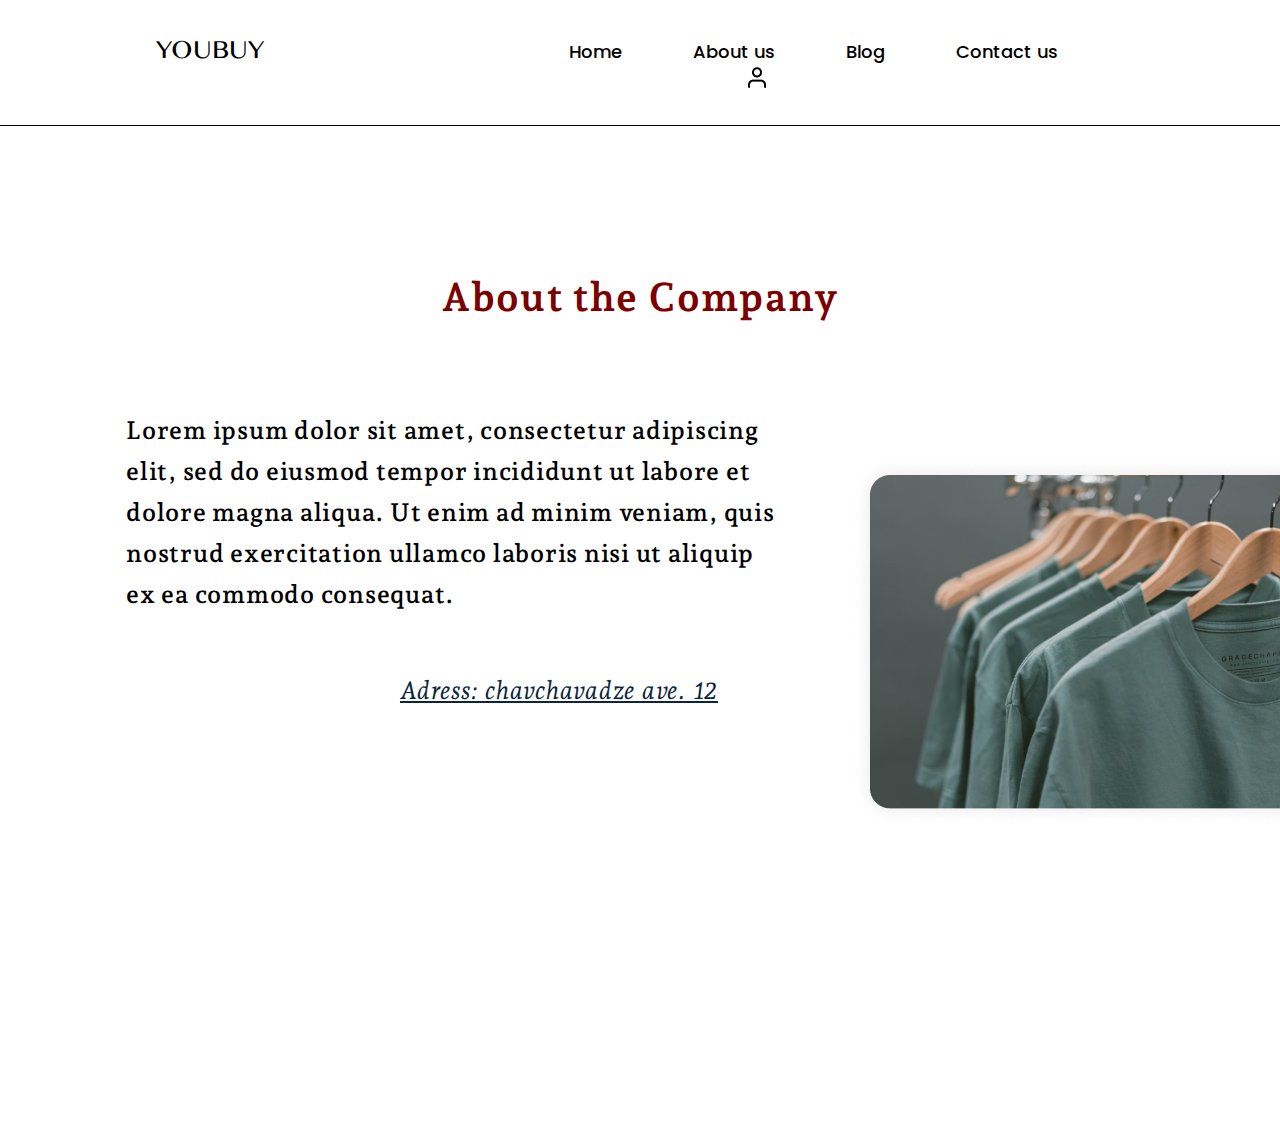
<file: about.html>
<!DOCTYPE html>
<html lang="en">
  <head>
    <meta charset="UTF-8" />
    <meta http-equiv="X-UA-Compatible" content="IE=edge" />
    <meta name="viewport" content="width=device-width, initial-scale=1.0" />
    <link rel="stylesheet" href="assets/css/style.css" />
    <title>about</title>
  </head>
  <body>
    <header>
      <nav>
          <div class="name">
              <a href="./index.html">youbuy</a>
          </div>
        <ul>
          <li>
            <a href="./index.html">Home</a>
          </li>
          <li>
            <a href="./about.html">About us</a>
          </li>
          <li>
            <a href="./blog.html">Blog</a>
          </li>
          <li>
            <a href="./contact.html">Contact us</a>
          </li>
          <li class="profile">
              <a href="./profile.html"><img src="assets/images/icon, user.png" alt="icon"></a>
            </li>
        </ul>
      </nav>
    </header>
    <main>
      
      <section>
        <h1>About the Company</h1>
        <p class="text">
          Lorem ipsum dolor sit amet, consectetur adipiscing elit, sed do
          eiusmod tempor incididunt ut labore et dolore magna aliqua. Ut enim ad
          minim veniam, quis nostrud exercitation ullamco laboris nisi ut
          aliquip ex ea commodo consequat.
        </p>
        <address class="adrss">Adress: chavchavadze ave. 12</address>
      </section>

      <figure>
        <img class="shirt" src="assets/images/photo.png" alt="shirt" />
      </figure>
    </main>
  </body>
</html>
</file>
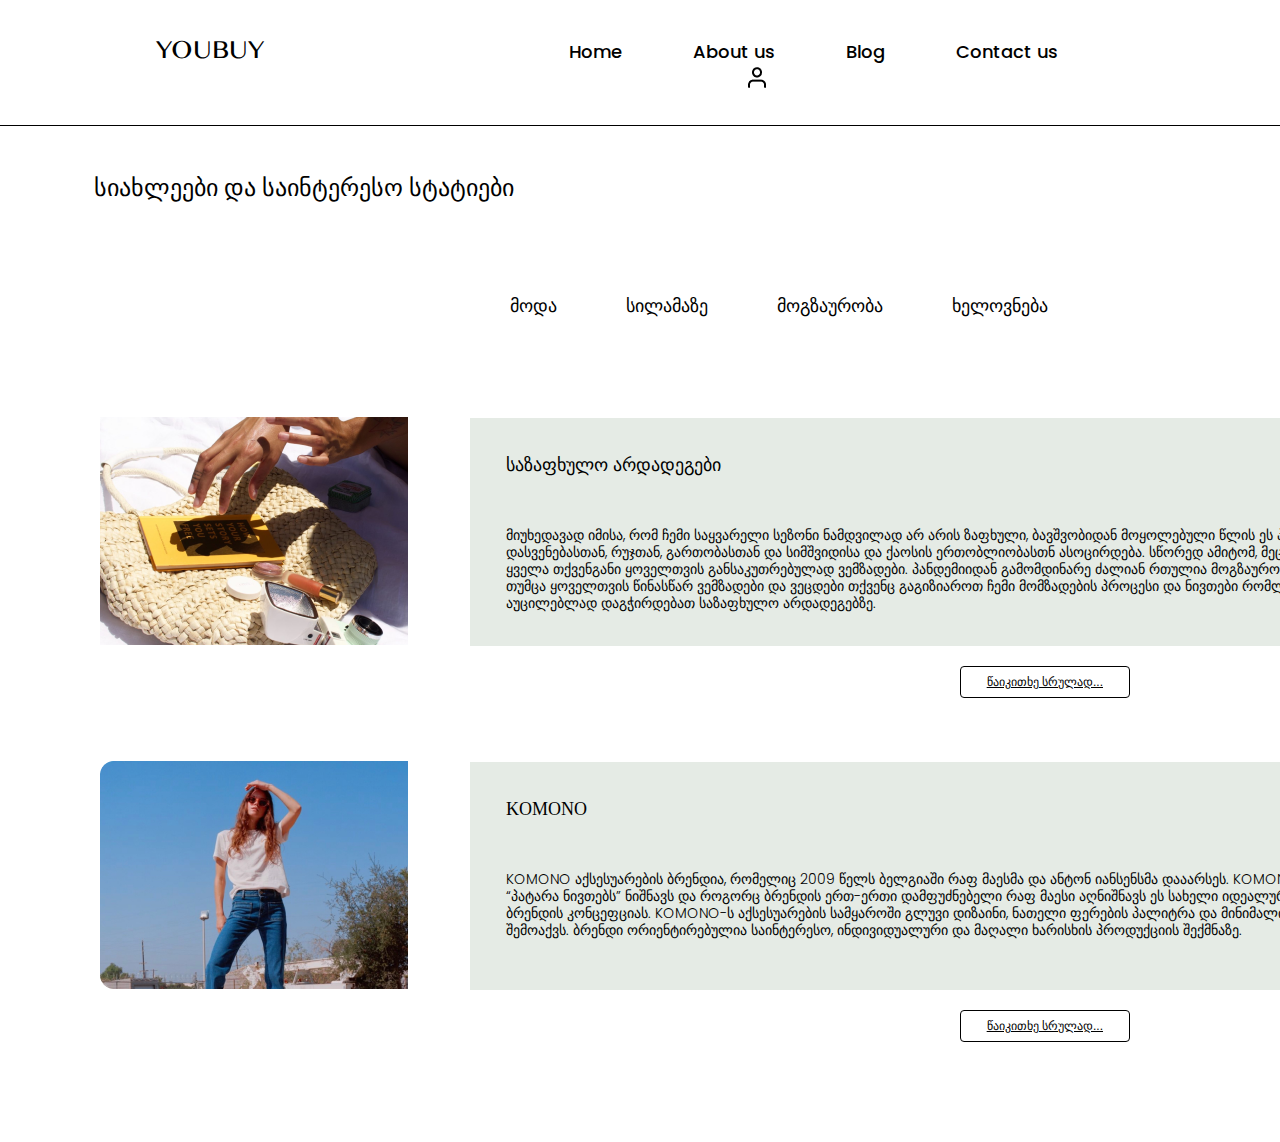
<file: blog.html>
<!DOCTYPE html>
<html lang="en">
  <head>
    <meta charset="UTF-8" />
    <meta http-equiv="X-UA-Compatible" content="IE=edge" />
    <meta name="viewport" content="width=device-width, initial-scale=1.0" />
    <link rel="stylesheet" href="assets/css/style.css" />
    <title>blog</title>
  </head>

  <body>
    <header>
      <nav>
          <div class="name">
              <a href="./index.html">youbuy</a>
          </div>
        <ul>
          <li>
            <a href="./index.html">Home</a>
          </li>
          <li>
            <a href="./about.html">About us</a>
          </li>
          <li>
            <a href="./blog.html">Blog</a>
          </li>
          <li>
            <a href="./contact.html">Contact us</a>
          </li>
          <li class="profile">
              <a href="./profile.html"><img src="assets/images/icon, user.png" alt="icon"></a>
            </li>
        </ul>
      </nav>
    </header>

    <main>
      <h3 class="page-header">სიახლეები და საინტერესო სტატიები</h3>
      <nav class="list-group">
        <ul>
          <li>მოდა</li>
          <li>სილამაზე</li>
          <li>მოგზაურობა</li>
          <li>ხელოვნება</li>
        </ul>
      </nav>

      <section>
        <div class="img">
          <img src="assets/images/IMG_2714-1200x1200 1.png" alt="img" />
        </div>
        <div class="blog-details">
          <div class="blog-content">
            <div class="blog">
              <h3>საზაფხულო არდადეგები</h3>
              <p>
                მიუხედავად იმისა, რომ ჩემი საყვარელი სეზონი ნამდვილად არ არის
                ზაფხული, ბავშვობიდან მოყოლებული წლის ეს პერიოდი დასვენებასთან,
                რუჯთან, გართობასთან და სიმშვიდისა და ქაოსის ერთობლიობასთნ
                ასოცირდება. სწორედ ამიტომ, მეც ისე, როგორც ყველა თქვენგანი
                ყოველთვის განსაკუთრებულად ვემზადები. პანდემიიდან გამომდინარე
                ძალიან რთულია მოგზაურობის დაგეგმვა, თუმცა ყოველთვის წინასწარ
                ვემზადები და ვეცდები თქვენც გაგიზიაროთ ჩემი მომზადების პროცესი
                და ნივთები რომლებიც აუცილებლად დაგჭირდებათ საზაფხულო
                არდადეგებზე.
              </p>
            </div>
          </div>
          <div class="product-footer btn">
            <button>წაიკითხე სრულად...</button>
          </div>
        </div>

        <div class="form-group">
          <div class="img">
            <img src="assets/images/Mask group.png" alt="img" />
          </div>
          <div class="blog-details">
            <div class="blog-content">
              <div class="blog">
                <h3>KOMONO</h3>
                <p>
                  KOMONO აქსესუარების ბრენდია, რომელიც 2009 წელს ბელგიაში რაფ
                  მაესმა და ანტონ იანსენსმა დააარსეს. KOMONO იაპონურად “პატარა
                  ნივთებს” ნიშნავს და როგორც ბრენდის ერთ-ერთი დამფუძნებელი რაფ
                  მაესი აღნიშნავს ეს სახელი იდეალურად წარმოაჩენს ბრენდის
                  კონცეფციას. KOMONO-ს აქსესუარების სამყაროში გლუვი დიზაინი,
                  ნათელი ფერების პალიტრა და მინიმალისური ერთეტიკა შემოაქვს.
                  ბრენდი ორიენტირებულია საინტერესო, ინდივიდუალური და მაღალი
                  ხარისხის პროდუქციის შექმნაზე.
                </p>
              </div>
            </div>
            <div class="product-footer btn">
              <button>წაიკითხე სრულად...</button>
            </div>
          </div>
        </div>
      </section>
    </main>
  </body>
</html>
</file>
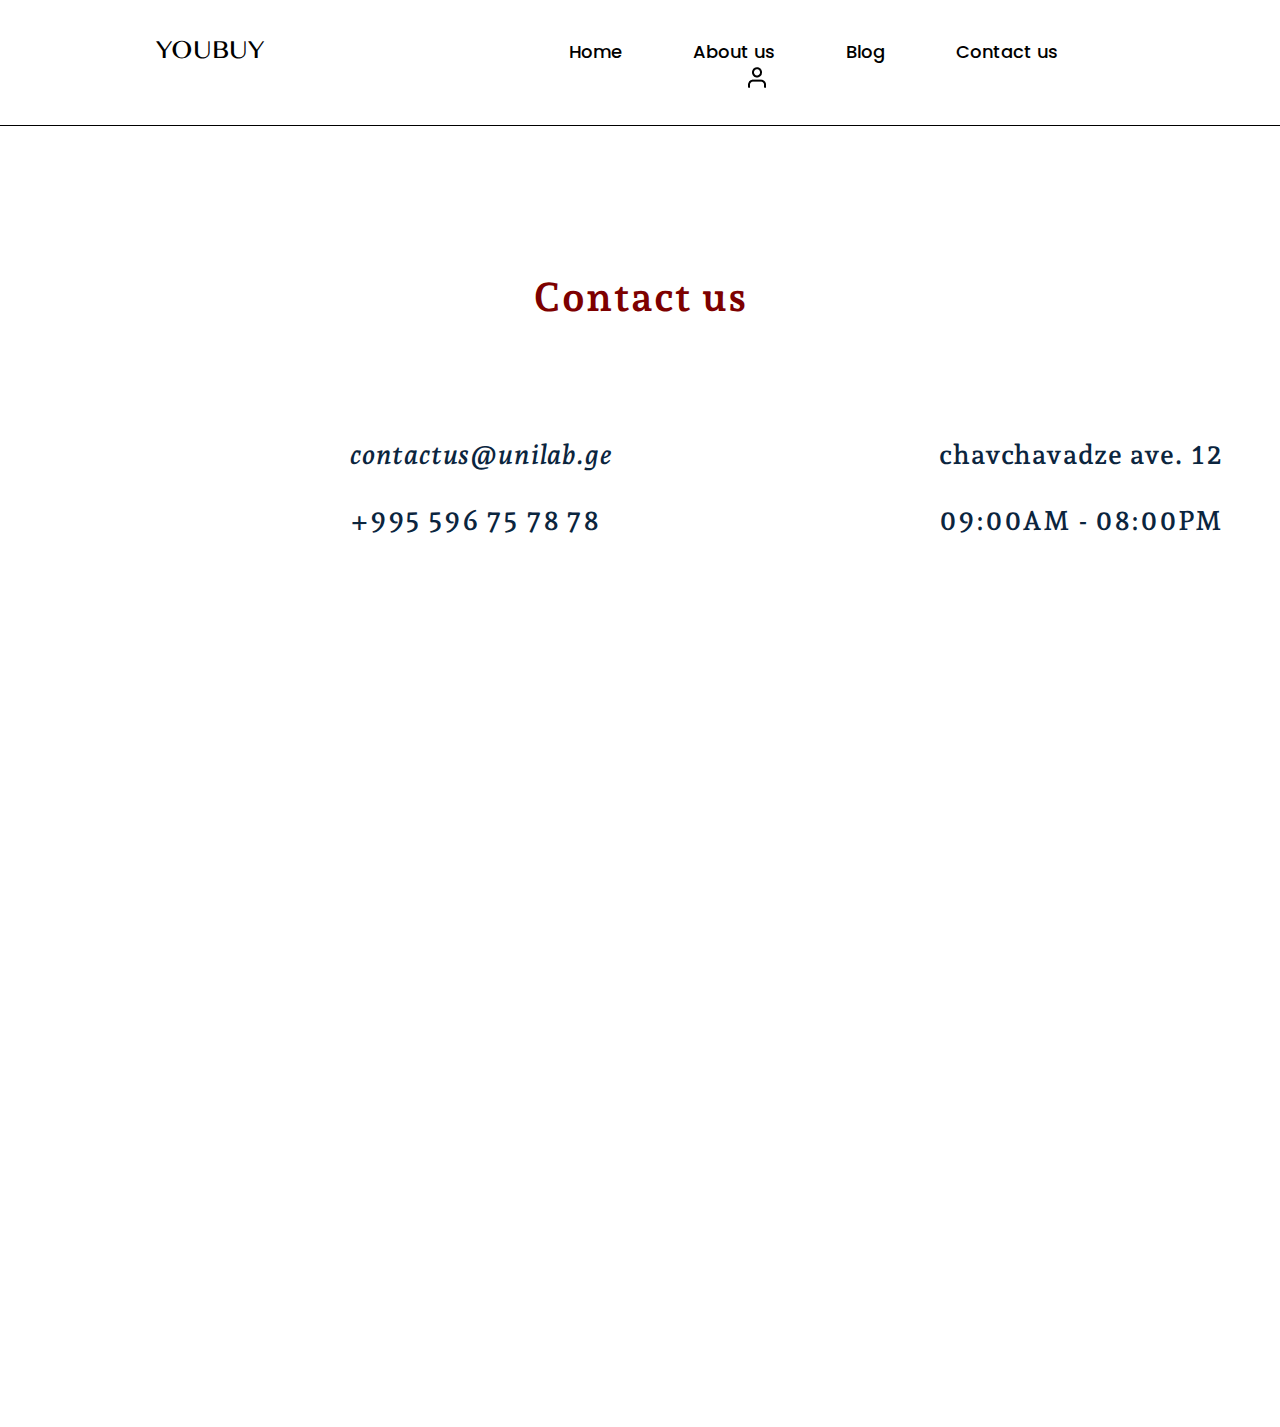
<file: contact.html>
<!DOCTYPE html>
<html lang="en">
  <head>
    <meta charset="UTF-8" />
    <meta http-equiv="X-UA-Compatible" content="IE=edge" />
    <meta name="viewport" content="width=device-width, initial-scale=1.0" />
    <link rel="stylesheet" href="assets/css/style.css" />
    <title>contact</title>
  </head>
  <body>
    <header>
      <nav>
          <div class="name">
              <a href="./index.html">youbuy</a>
          </div>
        <ul>
          <li>
            <a href="./index.html">Home</a>
          </li>
          <li>
            <a href="./about.html">About us</a>
          </li>
          <li>
            <a href="./blog.html">Blog</a>
          </li>
          <li>
            <a href="./contact.html">Contact us</a>
          </li>
          <li class="profile">
              <a href="./profile.html"><img src="assets/images/icon, user.png" alt="icon"></a>
            </li>
        </ul>
      </nav>
    </header>

    <section>
      <h1>Contact us</h1>
      <div class="all">
        <div class="contact">
          <email><em>contactus@unilab.ge</em></email>
          <p>+995 596 75 78 78</p>
        </div>
        <div class="address">
          <address>chavchavadze ave. 12</address>
          <p>09:00AM - 08:00PM</p>
        </div>
      </div>
    </section>

    <section>
      <iframe
        src="https://www.google.com/maps/embed?pb=!1m14!1m12!1m3!1d11899.40430423897!2d44.75338400445201!3d41.78842305333052!2m3!1f0!2f0!3f0!3m2!1i1024!2i768!4f13.1!5e0!3m2!1ska!2sge!4v1675800022193!5m2!1ska!2sge"
        width="600"
        height="450"
        style="border: 0"
        allowfullscreen=""
        loading="lazy"
        referrerpolicy="no-referrer-when-downgrade"
      ></iframe>
    </section>
  </body>
</html>
</file>
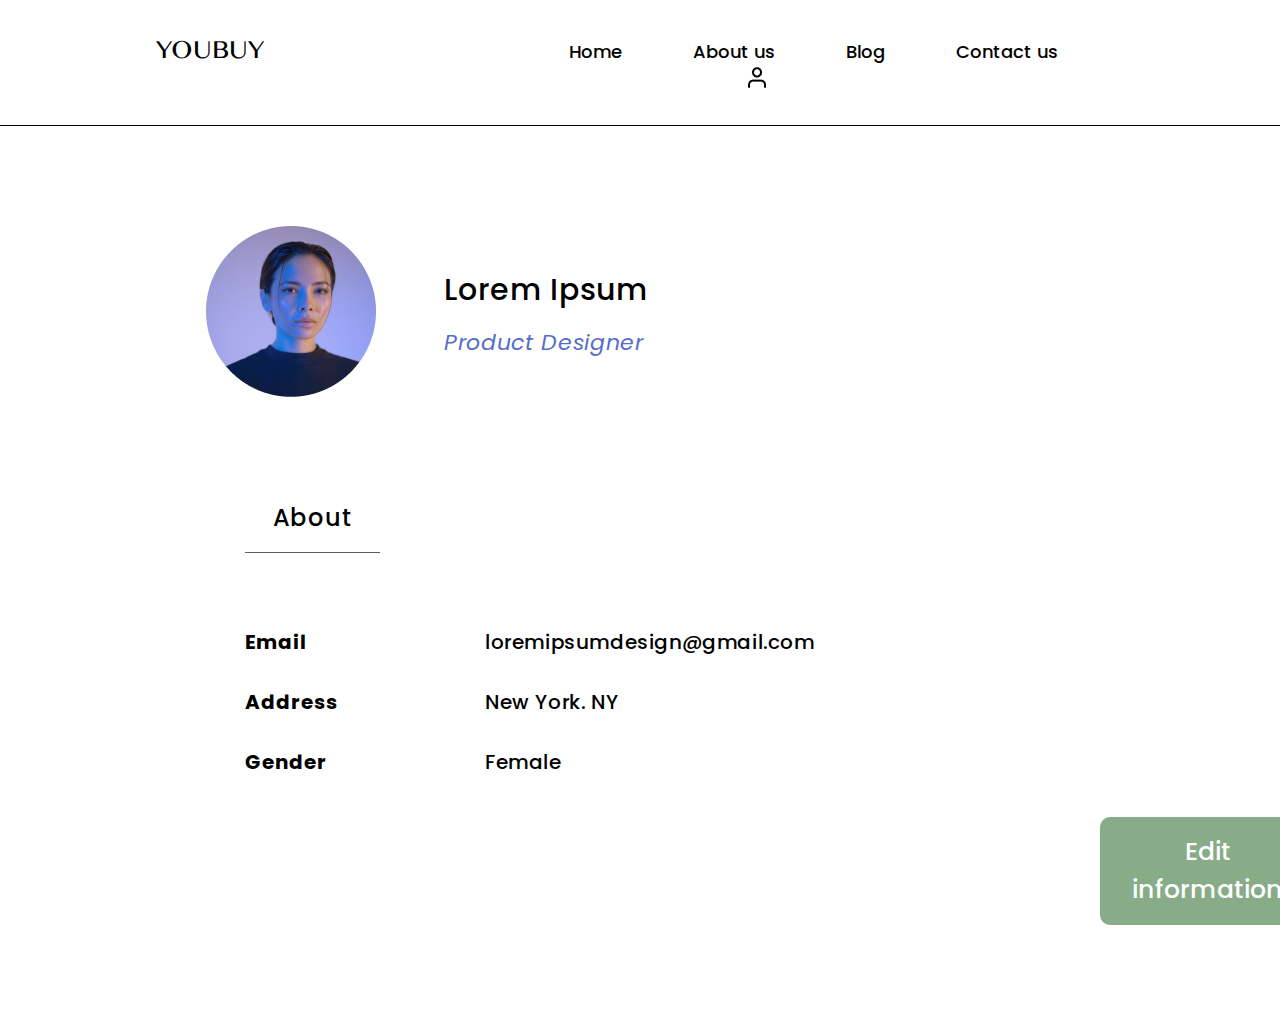
<file: profile.html>
<!DOCTYPE html>
<html lang="en">
  <head>
    <meta charset="UTF-8" />
    <meta http-equiv="X-UA-Compatible" content="IE=edge" />
    <meta name="viewport" content="width=device-width, initial-scale=1.0" />
    <link rel="stylesheet" href="assets/css/style.css" />
    <title>profile</title>
  </head>
  <body>
    <header>
      <nav>
        <div class="name">
          <a href="./index.html">youbuy</a>
        </div>
        <ul>
          <li>
            <a href="./index.html">Home</a>
          </li>
          <li>
            <a href="./about.html">About us</a>
          </li>
          <li>
            <a href="./blog.html">Blog</a>
          </li>
          <li>
            <a href="./contact.html">Contact us</a>
          </li>
          <li class="profile">
            <a href="./profile.html"
              ><img src="assets/images/icon, user.png" alt="icon"
            /></a>
          </li>
        </ul>
      </nav>
    </header>

    <main>
      <section class="profile-box">
        <figure class="profile-figure">
          <img src="assets/images/image 2.png" alt="girl" />
        </figure>
        <div class="avatar-info">
          <h2>Lorem Ipsum</h2>
          <p>Product Designer</p>
        </div>
      </section>
      <section class="location-section">
        <div class="line">
        <h2>About</h2>
</div>
        <div class="flex-container"></div>

        <div class="location-box">
          <div class="div-wrap">
            <p>Email</p>
            <p class="adress-1">Address</p>
            <p>Gender</p>
          </div>
          <div class="div-wrapper">
            <p>loremipsumdesign@gmail.com</p>
            <p class="city">New York. NY</p>
            <p>Female</p>
          </div>
        </div>
      </section>
      <button class="btn-btn">Edit information</button>
    </main>
  </body>
</html>
</file>
<file: assets/css/style.css>
@import url("https://fonts.googleapis.com/css2?family=Poppins:wght@400;700&display=swap");
@import url("https://fonts.googleapis.com/css2?family=Open+Sans&display=swap");
@import url("https://fonts.googleapis.com/css2?family=Andada+Pro:wght@600&display=swap");

@font-face {
  font-family: "My Font";
  src: url("/assets/font/malayalam-mn.ttf") format("truetype");
}

html,
body,
div,
span,
applet,
object,
iframe,
h1,
h2,
h3,
h4,
h5,
h6,
p,
blockquote,
pre,
a,
abbr,
acronym,
address,
big,
cite,
code,
del,
dfn,
em,
img,
ins,
kbd,
q,
s,
samp,
small,
strike,
strong,
sub,
sup,
tt,
var,
b,
u,
i,
center,
dl,
dt,
dd,
ol,
ul,
li,
fieldset,
form,
label,
legend,
table,
caption,
tbody,
tfoot,
thead,
tr,
th,
td,
article,
aside,
canvas,
details,
embed,
figure,
figcaption,
footer,
header,
hgroup,
menu,
nav,
output,
ruby,
section,
summary,
time,
mark,
audio,
video {
  margin: 0;
  padding: 0;
  border: 0;
  font-size: 100%;
  font: inherit;
  vertical-align: baseline;
}
/* HTML5 display-role reset for older browsers */
article,
aside,
details,
figcaption,
figure,
footer,
header,
hgroup,
menu,
nav,
section {
  display: block;
}
body {
  line-height: 1;
}
ol,
ul {
  list-style: none;
}
blockquote,
q {
  quotes: none;
}
blockquote:before,
blockquote:after,
q:before,
q:after {
  content: "";
  content: none;
}
table {
  border-collapse: collapse;
  border-spacing: 0;
}

/* reset */

body {
  height: 100vh;
}
.name {
  font-family: "My Font";
  font-size: 26px;
  font-weight: 500;
  line-height: 37px;
  letter-spacing: 0em;
  text-align: left;
  text-transform: uppercase;
  display: inline;
  margin-right: 300px;
}
header ul {
  display: inline;
}
header li {
  display: inline;
  margin-right: 66px;
}
.profile {
  margin-left: 300px;
}

a {
  text-decoration: none;
  color: #000000;
}
header {
  border-bottom: 1px solid black;
  text-align: center;
  padding: 30px 0 30px 0;
  font-family: Poppins;
  font-size: 18px;
  font-weight: 500;
  line-height: 27px;
  letter-spacing: 0em;
}

.products-section {
  margin-top: 65px;
  padding-left: 115px;
}
.product-wrapper.last,
.product-wrapper.middle {
  margin-left: 105px;
}

.product-wrapper {
  display: inline-block;
}

.product-content {
  border: 1px solid black;
  display: inline-block;
  width: 333px;
  padding: 15px 15px 25px 15px;
}

.product-content img {
  width: 100%;
}

.product-content h3 {
  font-family: Poppins;
  font-size: 16px;
  font-weight: 700;
  line-height: 24px;
  letter-spacing: 0em;
  text-align: left;
  margin-top: 10px;
}
.product-content p {
  font-family: Poppins;
  font-size: 14px;
  font-weight: 400;
  line-height: 21px;
  letter-spacing: 0.03em;
  text-align: left;
  margin-top: 18px;
}

.product-content h3,
.product-content p {
  margin-left: 10px;
}

.product-footer button {
  font-size: 12px;
  line-height: 18px;
  padding: 6px 26px;
  background-color: inherit;
  border: 1px solid black;
  border-radius: 4px;
  cursor: pointer;
  text-transform: lowercase;
}

.product-footer button:hover {
  background-color: #775050;
  color: white;
}

.product-footer {
  text-align: right;
  margin-top: 20px;
}

h4 {
  font-family: Open Sans, "Helvetica Neue";
  font-size: 24px;
  font-weight: bold;
  line-height: 29px;
  letter-spacing: 0em;
  text-align: center;
  margin-top: 72px;
  margin-left: 35px;
}
.flex nav {
  display: inline-block;
  margin-top: 62px;
}
.flex nav ul {
  display: inline-block;
  list-style: inside;
}
.flex nav .first {
  margin-left: 131px;
}
.flex nav ul li {
  font-family: Open Sans;
  font-size: 14px;
  font-weight: 400;
  line-height: 30px;
  letter-spacing: 0em;
  text-align: left;
}
.flex nav .middle {
  margin-left: 187px;
}
.flex nav .last {
  margin-left: 205px;
}
.text a {
  margin-left: 1200px;
  text-decoration: underline;
}
.text {
  margin-top: 39px;
  padding-bottom: 61px;
}

/* contact */

section h1 {
  font-family: Andada Pro;
  font-size: 40px;
  font-weight: 700;
  line-height: 47px;
  letter-spacing: 0.03em;
  text-align: center;
  color: #7d0000;
  margin-top: 147px;
}
section .all {
  margin-top: 119px;
  margin-left: 350px;
  display: inline-block;
}
section .contact,
section .address {
  display: inline-block;
}
section .address {
  margin-left: 324px;
}
email {
  font-family: Andada Pro;
  font-size: 27px;
  font-weight: 600;
  line-height: 32px;
  letter-spacing: 0.03em;
  text-align: left;
  color: #0b253e;
  font-style: italic;
}
.contact p {
  font-family: Andada Pro;
  font-size: 27px;
  font-weight: 600;
  line-height: 32px;
  letter-spacing: 0.03em;
  text-align: left;
  color: #0b253e;
  margin-top: 34px;
}
address {
  font-family: Andada Pro;
  font-size: 27px;
  font-weight: 600;
  line-height: 32px;
  letter-spacing: 0.03em;
  text-align: left;
  color: #0b253e;
}
.address p {
  font-family: Andada Pro;
  font-size: 27px;
  font-weight: 600;
  line-height: 32px;
  letter-spacing: 0.03em;
  text-align: left;
  color: #0b253e;
  margin-top: 34px;
}
iframe {
  width: 908px;
  border-radius: 17px;
  margin-left: 345px;
  margin-top: 144px;
  padding-bottom: 193px;
}

/* about */

section .text {
  font-family: Andada Pro;
  font-size: 25px;
  font-weight: 600;
  line-height: 41px;
  letter-spacing: 0.03em;
  text-align: left;
  width: 650px;
  margin-left: 126px;
  margin-top: 90px;
}
section .adrss {
  font-family: Andada Pro;
  font-size: 25px;
  font-style: italic;
  font-weight: 400;
  line-height: 29px;
  letter-spacing: 0.03em;
  text-align: left;
  text-decoration: underline;
  margin-left: 400px;
}

figure .shirt {
  margin-left: 850px;
  margin-bottom: 200px;
  margin-top: -250px;
}

/* blog */

.page-header {
  font-family: poppins;
  font-size: 24px;
  font-weight: 400;
  line-height: 29px;
  letter-spacing: 0em;
  text-align: left;
  margin-left: 94px;
  margin-top: 47px;
}

.list-group li {
  display: inline;
  font-family: poppins;
  font-size: 18px;
  font-weight: 500;
  line-height: 22px;
  letter-spacing: 0em;
  text-align: left;
  margin-left: 65px;
}
.list-group {
  margin-left: 445px;
  margin-top: 93px;
}

.blog-content {
  background-color: #e5ebe5;
  height: 228px;
  width: 918px;
  border-top-right-radius: 8px;
  border-bottom-right-radius: 8px;
  margin-top: -230px;
  margin-left: 470px;
}
.blog-content h3 {
  font-family: FiraGO;
  font-size: 18px;
  font-weight: 500;
  line-height: 22px;
  letter-spacing: 0em;
  text-align: left;
  padding: 36px;
}
.blog-content p {
  font-family: poppins;
  font-size: 14px;
  font-weight: 350;
  line-height: 17px;
  letter-spacing: 0em;
  text-align: left;
  margin-top: 15px;
  padding-left: 36px;
  padding-bottom: 40px;
}
.product-footer.btn button {
  display: inline;
}
.img {
  display: inline;
  margin-left: 100px;
  margin-top: 100px;
}
section {
  margin-top: 100px;
}
.btn {
  margin-right: 150px;
  text-decoration: underline;
}
.form-group {
  margin-top: 63px;
}

/* profile */


.profile-figure {
  padding-left: 206px;
}
.avatar-info h2 {
  font-family: Poppins;
  font-size: 30px;
  font-weight: 500;
  line-height: 45px;
  letter-spacing: 0.03em;
  text-align: left;
}
.avatar-info p {
  font-family: Poppins;
  font-size: 22px;
  font-style: italic;
  font-weight: 400;
  line-height: 33px;
  letter-spacing: 0.03em;
  text-align: left;
  color: #546ccc;
  margin-top: 14px;
}
.profile-box{
  display: flex;
  align-items: center;
  gap: 68px;
}
/* hr{
  width: 135px;
  margin-left: -300px;
} */
.location-section h2{
  font-family: Poppins;
  font-size: 24px;
  font-weight: 500;
  line-height: 36px;
  letter-spacing: 0.03em;
  text-align: center;
margin-bottom: 16px;
}
.line{
  border-bottom:1px solid #685858;
  width: 135px;
  
}
.location-section{
  padding-left: 245px;
}
.div-wrap p{
  font-family: Poppins;
  font-size: 20px;
  font-weight: 700;
  line-height: 30px;
  letter-spacing: 0.05em;
  text-align: left;
  
}
.div-wrapper p{
  font-family: Poppins;
font-size: 20px;
font-weight: 500;
line-height: 30px;
letter-spacing: 0.03em;
text-align: left;

}

.location-box{
  display: flex;
  gap: 147px;
  margin-top: 74px;
}
.div-wrap,
.div-wrapper{
  display: flex;
  flex-direction: column;
  gap: 30px;
}

.btn-btn{
  background-color:#87AC87;
  color: white;
  font-family: Poppins;
font-size: 25px;
font-weight: 500;
line-height: 38px;
letter-spacing: 0em;
border-radius: 10px;
border: none;
padding: 16px 32px;
margin-top: 40px;
margin-left: 1100px;
cursor: pointer;
}
.btn-btn:hover{
  background-color: rgb(252, 190, 75);
}
main{
  padding-bottom: 100px;
}
</file>
